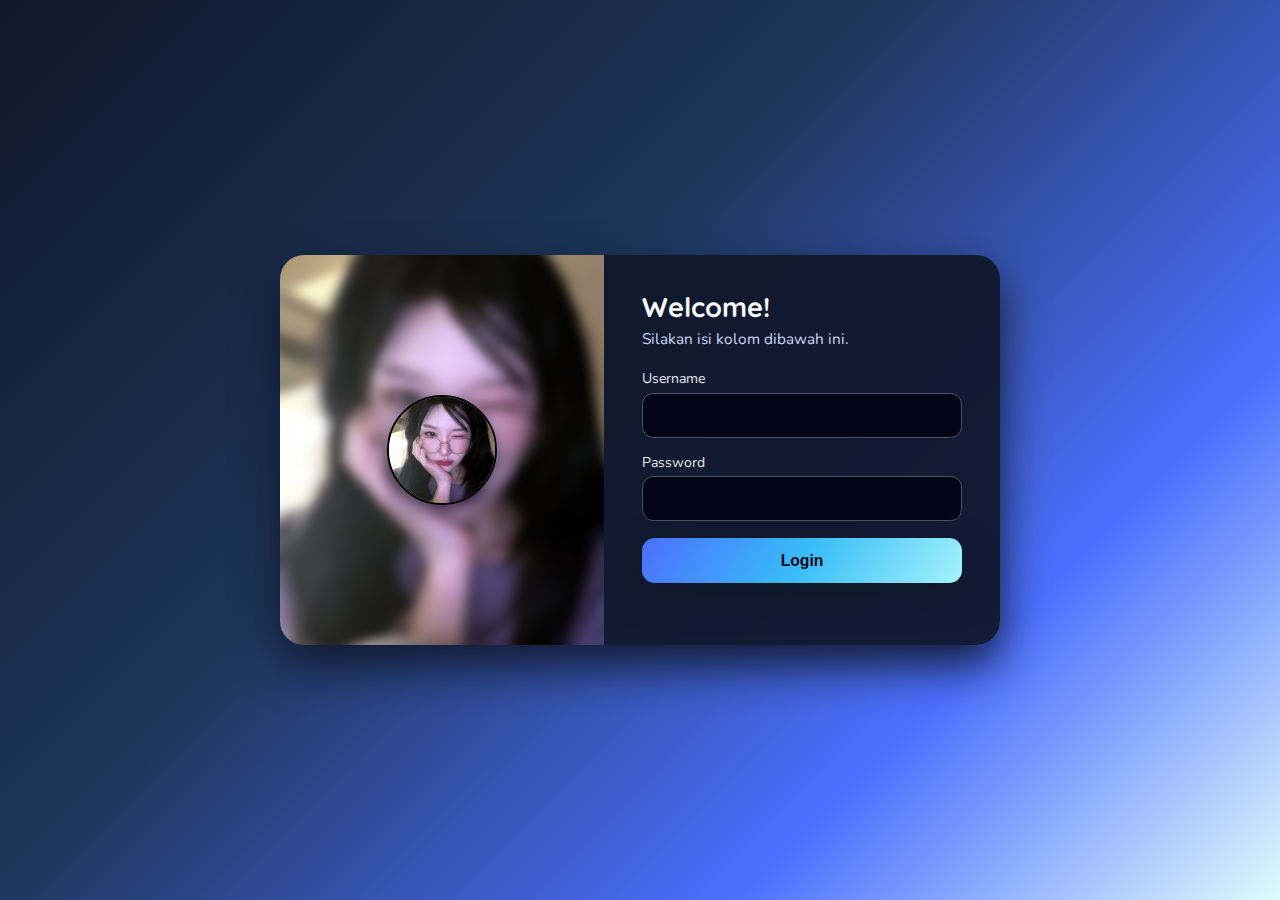
<file: index.html>
<!DOCTYPE html>
<html lang="id">
<head>
  <meta charset="UTF-8">
  <meta name="viewport" content="width=device-width, initial-scale=1">
  <title>Login </title>
  <link rel="stylesheet" href="style.css">
</head>
<body>
  <main class="login-center">
    <div class="login-box">
      <div class="login-left">
        <img class="bg-photo" src="gambar 1.jpeg" alt="Background">
        <div class="avatar-wrap">
          <img src="gambar 1.jpeg" alt="User">
        </div>
      </div>
      <div class="login-right">
        <h2>Welcome!</h2>
        <p>Silakan isi kolom dibawah ini.</p>
        <form id="loginForm">
          <label for="username">Username</label>
          <input type="text" id="username" required>

          <label for="password">Password</label>
          <input type="password" id="password" required>

          <button type="submit">Login</button>
          <div id="errorMsg"></div>
        </form>
      </div>
    </div>
  </main>

  <script>
    document.getElementById('loginForm').onsubmit = function(e) {
      e.preventDefault();
      const user = document.getElementById('username').value;
      const pw = document.getElementById('password').value;

      if (user === 'neosikmagantengskibidi' && pw === 'gitarkupetikbaskubetot') {
        window.location.href = 'dashboard.html';
      } else {
        document.getElementById('errorMsg').textContent = 'Username atau password salah!';
      }
    }
  </script>
</body>
</html>
</file>
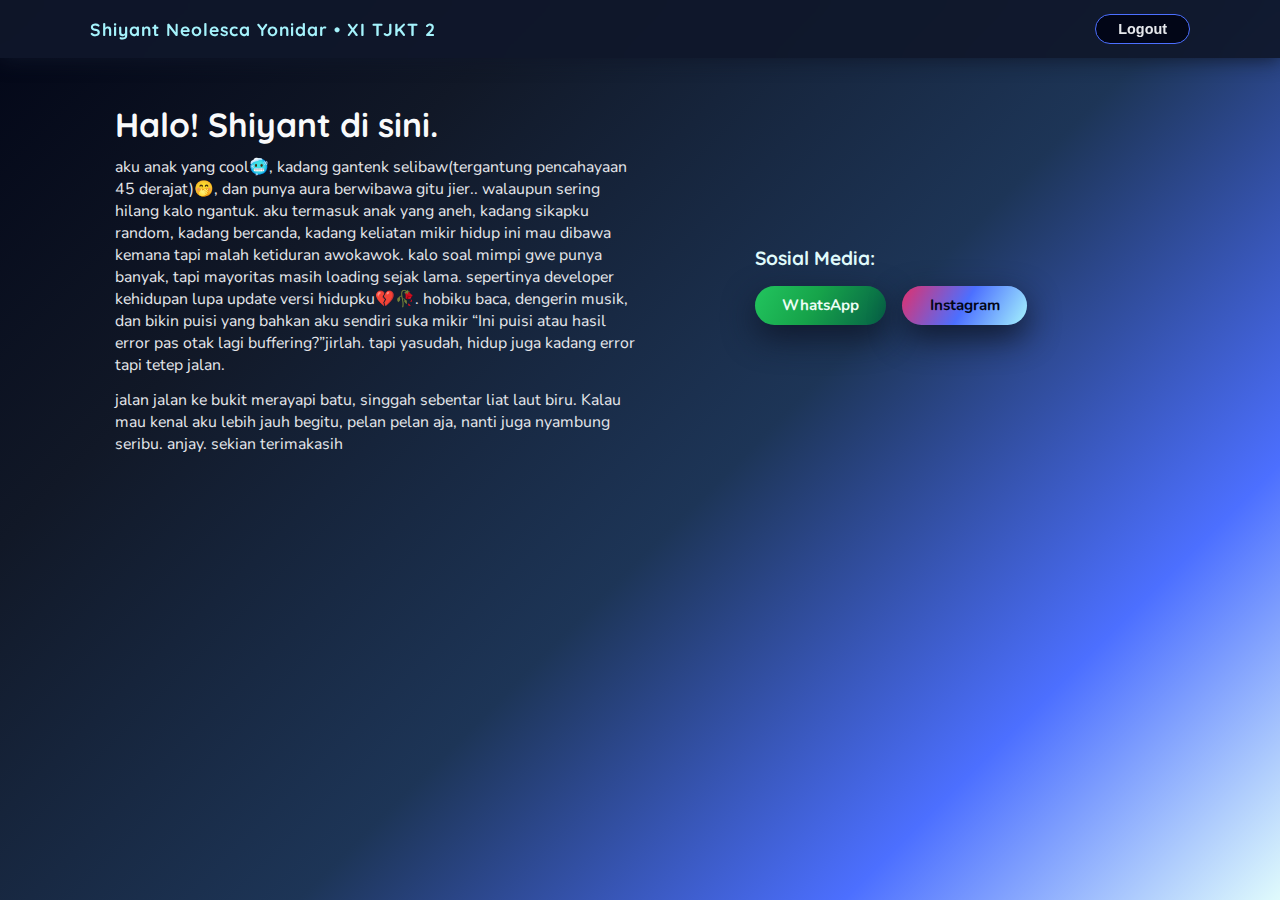
<file: dashboard.html>
<!DOCTYPE html>
<html lang="id">
<head>
  <meta charset="UTF-8">
  <meta name="viewport" content="width=device-width, initial-scale=1">
  <title>Profil</title>
  <link rel="stylesheet" href="dashboard.css">
</head>
<body>
  <nav class="top-nav">
    <span class="nav-name">Shiyant Neolesca Yonidar • XI TJKT 2</span>
    <button onclick="logout()">Logout</button>
  </nav>

  <main class="profile-main">
    <section class="intro-block">
      <h1>Halo! Shiyant di sini.</h1>
      <p>
      aku anak yang cool🥶, kadang gantenk selibaw(tergantung pencahayaan 45 derajat)🤭, dan punya aura berwibawa gitu jier.. walaupun sering hilang kalo ngantuk.

        aku termasuk anak yang aneh, kadang sikapku random, kadang bercanda, kadang keliatan mikir hidup ini mau dibawa kemana tapi malah ketiduran awokawok.

        kalo soal mimpi gwe punya banyak, tapi mayoritas masih loading sejak lama.
        sepertinya developer kehidupan lupa update versi hidupku💔🥀.

        hobiku baca, dengerin musik, dan bikin puisi yang bahkan aku sendiri suka mikir 
        “Ini puisi atau hasil error pas otak lagi buffering?”jirlah.

        tapi yasudah, hidup juga kadang error tapi tetep jalan.
      </p>
      <p>
        jalan jalan ke bukit merayapi batu,
        singgah sebentar liat laut biru.
        Kalau mau kenal aku lebih jauh begitu,
        pelan pelan aja, nanti juga nyambung seribu.

        anjay. sekian terimakasih
      </p>
    </section>

    <section class="social-block">
      <h2>Sosial Media:</h2>
      <div class="social-row">
        <a href="https://wa.me/" target="_blank" class="soc wa">WhatsApp</a>
        <a href="https://instagram.com/" target="_blank" class="soc ig">Instagram</a>
      </div>
    </section>
  </main>

  <script>
    function logout() {
      window.location.href = 'index.html';
    }
  </script>
</body>
</html>
</file>
<file: style.css>
@import url('https://fonts.googleapis.com/css2?family=Nunito:wght@500;700&family=Quicksand:wght@500;700&display=swap');

* {
  box-sizing: border-box;
}

body {
  margin: 0;
  min-height: 100vh;
  font-family: 'Nunito', system-ui, sans-serif;
  background: linear-gradient(135deg, #0F172A 0%, #1D3557 40%, #4C6FFF 75%, #E0FBFC 100%);
  color: #F9FAFB;
}

.login-center {
  min-height: 100vh;
  display: flex;
  justify-content: center;
  align-items: center;
  padding: 4vh 5vw;
}

.login-box {
  width: 100%;
  max-width: 720px;
  background: rgba(15, 23, 42, 0.95);
  border-radius: 1.5rem;
  box-shadow: 0 20px 45px rgba(15, 23, 42, 0.95);
  display: grid;
  grid-template-columns: minmax(0, 0.9fr) minmax(0, 1.1fr);
  overflow: hidden;
}


.login-left {
  position: relative;
  display: flex;
  justify-content: center;
  align-items: center;
  padding: 2rem 1rem;
  overflow: hidden;
}


.bg-photo {
  position: absolute;
  inset: 0;
  width: 100%;
  height: 100%;
  object-fit: cover;
  filter: blur(5px);
  transform: scale(1.08);
}


.avatar-wrap {
  position: relative;
  width: 140px;
  height: 140px;
  display: flex;
  justify-content: center;
  align-items: center;
}


.avatar-wrap img {
  width: 110px;
  height: 110px;
  border-radius: 50%;
  object-fit: cover;
  border: 2px solid #000000;
  box-shadow: 0 8px 24px rgba(15, 23, 42, 0.8);
}


.login-right {
  padding: 2.2rem 2.4rem 2.4rem 2.4rem;
}

.login-right h2 {
  font-family: 'Quicksand', system-ui, sans-serif;
  font-size: 1.7rem;
  margin: 0 0 .2rem 0;
}

.login-right p {
  margin: 0 0 1.3rem 0;
  font-size: .96rem;
  color: #CBD5F5;
}

form {
  display: flex;
  flex-direction: column;
}

label {
  font-size: .88rem;
  color: #E5E7EB;
  margin-bottom: .3rem;
}

input {
  width: 100%;
  border-radius: .7rem;
  border: 1px solid #4B5563;
  padding: .78rem .9rem;
  margin-bottom: .9rem;
  background: #020617;
  color: #E5E7EB;
  font-size: .96rem;
}

input:focus {
  outline: 2px solid #4C6FFF;
  border-color: transparent;
}

button {
  width: 100%;
  border-radius: .8rem;
  border: none;
  padding: .85rem 0;
  margin-top: .15rem;
  background: linear-gradient(120deg, #4C6FFF 0%, #38BDF8 50%, #A5F3FC 100%);
  color: #020617;
  font-weight: 700;
  font-size: .98rem;
  cursor: pointer;
  box-shadow: 0 12px 32px rgba(15, 23, 42, 0.95);
  transition: transform .12s, box-shadow .12s, filter .15s;
}

button:hover {
  transform: translateY(-1px);
  filter: brightness(1.04);
  box-shadow: 0 16px 40px rgba(15, 23, 42, 1);
}

#errorMsg {
  min-height: 1.2rem;
  margin-top: .25rem;
  font-size: .88rem;
  color: #FCA5A5;
  font-weight: 500;
}

@media (max-width: 780px) {
  .login-box {
    grid-template-columns: 1fr;
  }
  .login-right {
    padding: 1.7rem 1.7rem 2rem 1.7rem;
  }
}
</file>
<file: dashboard.css>
@import url('https://fonts.googleapis.com/css2?family=Nunito:wght@500;700&family=Quicksand:wght@500;700&display=swap');

* {
  box-sizing: border-box;
}

body {
  margin: 0;
  min-height: 100vh;
  background: linear-gradient(135deg, #020617 0%, #111827 25%, #1D3557 55%, #4C6FFF 80%, #E0FBFC 100%);
  font-family: 'Nunito', system-ui, sans-serif;
  color: #F9FAFB;
}

.top-nav {
  width: 100%;
  padding: .85rem 7vw;
  display: flex;
  justify-content: space-between;
  align-items: center;
  background: rgba(15, 23, 42, 0.92);
  backdrop-filter: blur(10px);
  box-shadow: 0 1px 20px rgba(15, 23, 42, 0.9);
  position: sticky;
  top: 0;
  z-index: 10;
}

.nav-name {
  font-family: 'Quicksand', system-ui, sans-serif;
  font-size: 1.1rem;
  font-weight: 700;
  letter-spacing: 1px;
  color: #A5F3FC;
}

.top-nav button {
  padding: .4rem 1.4rem;
  border-radius: 999px;
  border: 1px solid #4C6FFF;
  background: #020617;
  color: #E5E7EB;
  font-size: .9rem;
  font-weight: 600;
  cursor: pointer;
  transition: background .15s, transform .1s, box-shadow .15s;
}

.top-nav button:hover {
  background: #0b1120;
  transform: translateY(-1px);
  box-shadow: 0 6px 22px rgba(15, 23, 42, 1);
}

.profile-main {
  padding: 5vh 9vw 7vh 9vw;
  display: grid;
  grid-template-columns: minmax(0, 1.3fr) minmax(0, .9fr);
  gap: 3rem;
  align-items: center;
}

.intro-block h1 {
  font-family: 'Quicksand', system-ui, sans-serif;
  font-size: 2.1rem;
  margin: 0 0 .7rem 0;
}

.intro-block p {
  font-size: .99rem;
  color: #E5E7EB;
  max-width: 520px;
  margin: 0 0 .8rem 0;
}

.social-block h2 {
  font-family: 'Quicksand', system-ui, sans-serif;
  font-size: 1.2rem;
  margin: 0 0 1rem 0;
  color: #E0FBFC;
}

.social-row {
  display: flex;
  flex-wrap: wrap;
  gap: 1rem;
}

.soc {
  padding: .6rem 1.7rem;
  border-radius: 999px;
  border: none;
  font-weight: 700;
  font-size: .95rem;
  cursor: pointer;
  text-decoration: none;
  display: inline-block;
  box-shadow: 0 12px 32px rgba(15, 23, 42, 0.95);
  transition: transform .12s, box-shadow .12s, filter .15s;
}

.wa {
  background: linear-gradient(120deg, #22C55E 0%, #16A34A 45%, #065F46 100%);
  color: #ECFDF5;
}

.ig {
  background: linear-gradient(120deg, #E1306C 0%, #4C6FFF 50%, #A5F3FC 100%);
  color: #020617;
}

.soc:hover {
  transform: translateY(-1px);
  filter: brightness(1.04);
  box-shadow: 0 16px 40px rgba(15, 23, 42, 1);
}

@media (max-width: 820px) {
  .profile-main {
    grid-template-columns: 1fr;
    padding: 4vh 7vw 6vh 7vw;
  }
}
</file>
